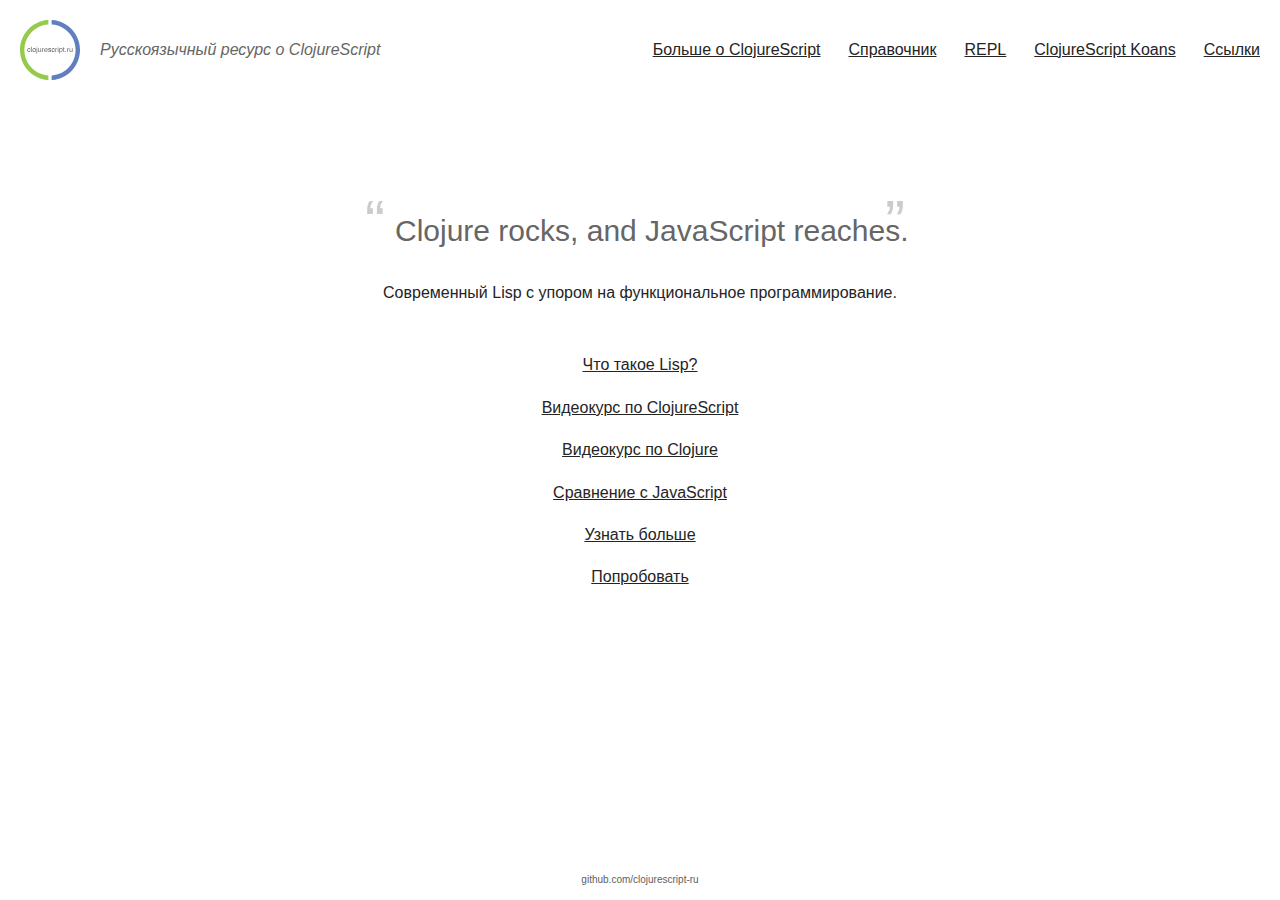
<file: index.html>
<!DOCTYPE html>
<html lang="ru">

<head>
  <meta charset="UTF-8">
  <meta name="viewport" content="width=device-width, initial-scale=1">
  <title>Русскоязычный ресурс о ClojureScript</title>
  <link rel="icon" type="image/png" href="https://clojurescript.ru/favicon.png">
  <link rel="stylesheet" href="/css/main.css">
</head>

<body>

  <header class="page-header">

    <a href="https://clojurescript.ru/" class="intro">
      <img src="/img/cljs-ring.svg" alt="clojurescript.ru logo" width="60" height="60" class="logo">
      <h1>
        <em>Русскоязычный ресурс о ClojureScript</em>
      </h1>
    </a>

    <ul class="list links">
      <li class="list-item open">
        <div>open menu</div>
      </li>
      <li class="list-item close">
        <div>&times;</div>
      </li>
      <li class="list-item">
        <a href="/about-clojurescript">Больше о ClojureScript</a>
      </li>
      <li class="list-item">
        <a href="/cheatsheet">Справочник</a>
      </li>
      <li class="list-item">
        <a href="/repl">REPL</a>
      </li>
      <li class="list-item">
        <a href="/koans">ClojureScript Koans</a>
      </li>
      <li class="list-item">
        <a href="/resources">Ссылки</a>
      </li>
    </ul>

  </header>

  <main class="main-content">

    <section class="quote">
      <blockquote cite="https://www.youtube.com/watch?v=tVooR-dF_Ag">
        Clojure rocks, and JavaScript reaches.
      </blockquote>
    </section>

    <section class="what">
      <p>Современный Lisp с упором на функциональное программирование.</p>
      <ul>
        <li>
          <a href="lisp_basics.pdf">Что такое Lisp?</a>
        </li>
        <li>
          <a href="https://www.youtube.com/playlist?list=PLHOTezm7WWkmk_NxC51xwnC2YsAut_5vX">Видеокурс по ClojureScript</a>
        </li>
        <li>
          <a href="http://clojurecourse.by/">Видеокурс по Clojure</a>
        </li>
        <li>
          <a href="/comparison">Сравнение с JavaScript</a>
        </li>
        <li>
          <a href="/about-clojurescript">Узнать больше</a>
        </li>
        <li>
          <a href="/repl">Попробовать</a>
        </li>
      </ul>
    </section>

  </main>

  <div class="div"></div>

  <footer class="page-footer">
    <a href="https://github.com/clojurescript-ru">github.com/clojurescript-ru</a>
  </footer>

  <script src="/js/main.js"></script>

</body>

</html>
</file>
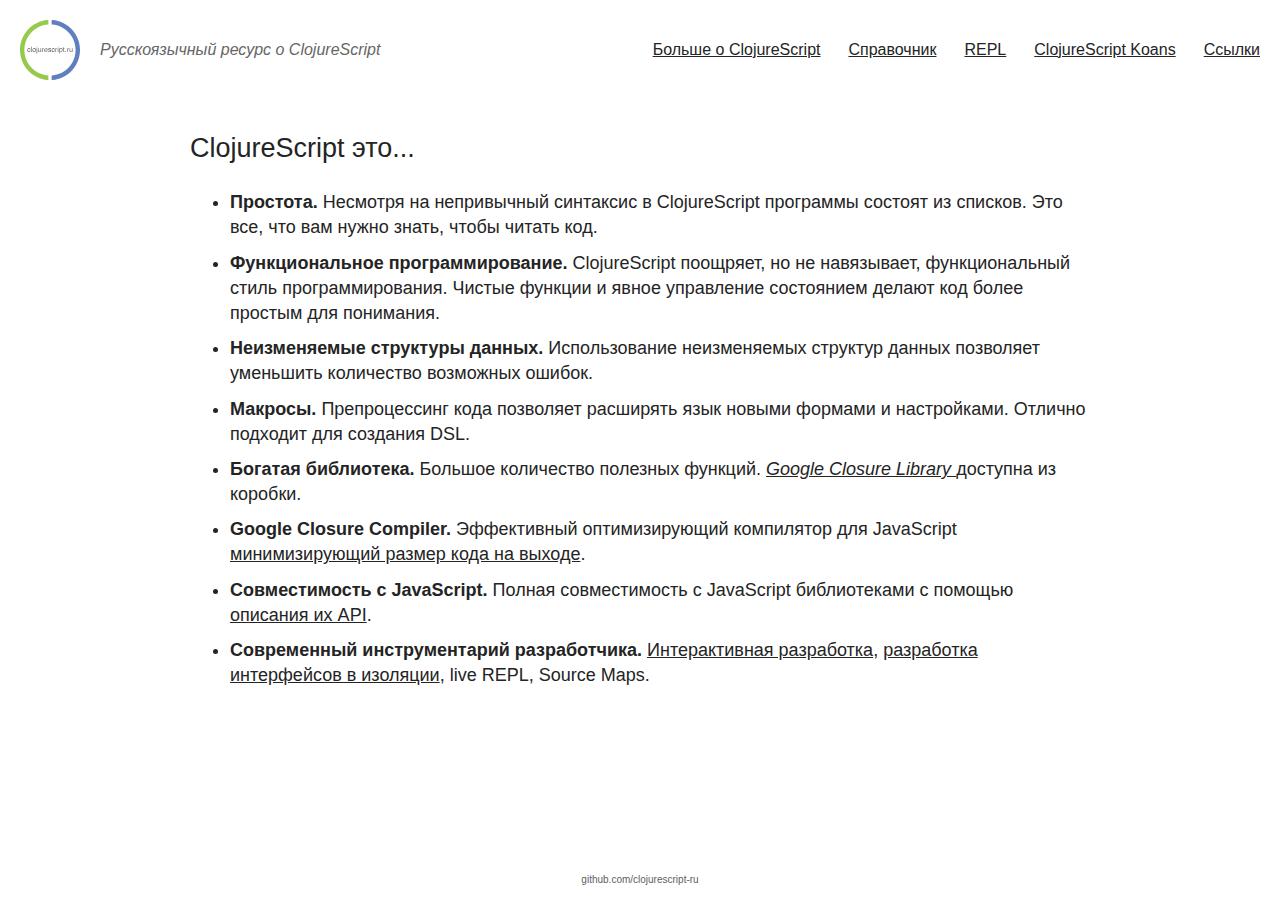
<file: about-clojurescript/index.html>
<!DOCTYPE html>
<html lang="ru">

<head>
  <meta charset="UTF-8">
  <meta name="viewport" content="width=device-width, initial-scale=1">
  <title>Больше о ClojureScript</title>
  <link rel="stylesheet" href="/css/main.css">
</head>

<body>

  <header class="page-header">

    <a href="https://clojurescript.ru/" class="intro">
      <img src="/img/cljs-ring.svg" alt="clojurescript.ru logo" width="60" height="60" class="logo">
      <h1>
        <em>Русскоязычный ресурс о ClojureScript</em>
      </h1>
    </a>

    <ul class="list links">
      <li class="list-item open">
        <div>open menu</div>
      </li>
      <li class="list-item close">
        <div>&times;</div>
      </li>
      <li class="list-item">
        <a href="/about-clojurescript">Больше о ClojureScript</a>
      </li>
      <li class="list-item">
        <a href="/cheatsheet">Справочник</a>
      </li>
      <li class="list-item">
        <a href="/repl">REPL</a>
      </li>
      <li class="list-item">
        <a href="/koans">ClojureScript Koans</a>
      </li>
      <li class="list-item">
        <a href="/resources">Ссылки</a>
      </li>
    </ul>

  </header>

  <main class="main-content">

    <article class="article">
      <h2>ClojureScript это...</h2>
      <p>
        <ul>
          <li>
            <strong>Простота.</strong>
            Несмотря на непривычный синтаксис в ClojureScript программы состоят из списков. Это все, что вам нужно знать, чтобы читать
            код.
          </li>
          <li>
            <strong>Функциональное программирование.</strong>
            ClojureScript поощряет, но не навязывает, функциональный стиль программирования. Чистые функции и явное управление состоянием
            делают код более простым для понимания.
          </li>
          <li>
            <strong>Неизменяемые структуры данных.</strong>
            Использование неизменяемых структур данных позволяет уменьшить количество возможных ошибок.
          </li>
          <li>
            <strong>Макросы.</strong>
            Препроцессинг кода позволяет расширять язык новыми формами и настройками. Отлично подходит для создания DSL.
          </li>
          <li>
            <strong>Богатая библиотека.</strong>
            Большое количество полезных функций.
            <a href="https://developers.google.com/closure/library/">
              <em>Google Closure Library</em>
            </a> доступна из коробки.
          </li>
          <li>
            <strong>Google Closure Compiler.</strong>
            Эффективный оптимизирующий компилятор для JavaScript
            <a href="https://github.com/samccone/The-cost-of-transpiling-es2015-in-2016#summary-of-findings">минимизирующий размер кода на выходе</a>.
          </li>
          <li>
            <strong>Совместимость с JavaScript.</strong>
            Полная совместимость с JavaScript библиотеками с помощью
            <a href="https://github.com/cljsjs/packages/wiki/Creating-Externs">описания их API</a>.
          </li>
          <li>
            <strong>Современный инструментарий разработчика.</strong>
            <a href="https://github.com/bhauman/lein-figwheel">Интерактивная разработка</a>,
            <a href="https://github.com/bhauman/devcards">разработка интерфейсов в изоляции</a>, live REPL, Source Maps.
          </li>
        </ul>
      </p>
    </article>

  </main>

  <div class="div"></div>

  <footer class="page-footer">
    <a href="https://github.com/clojurescript-ru">github.com/clojurescript-ru</a>
  </footer>

  <script src="/js/main.js"></script>

</body>

</html>
</file>
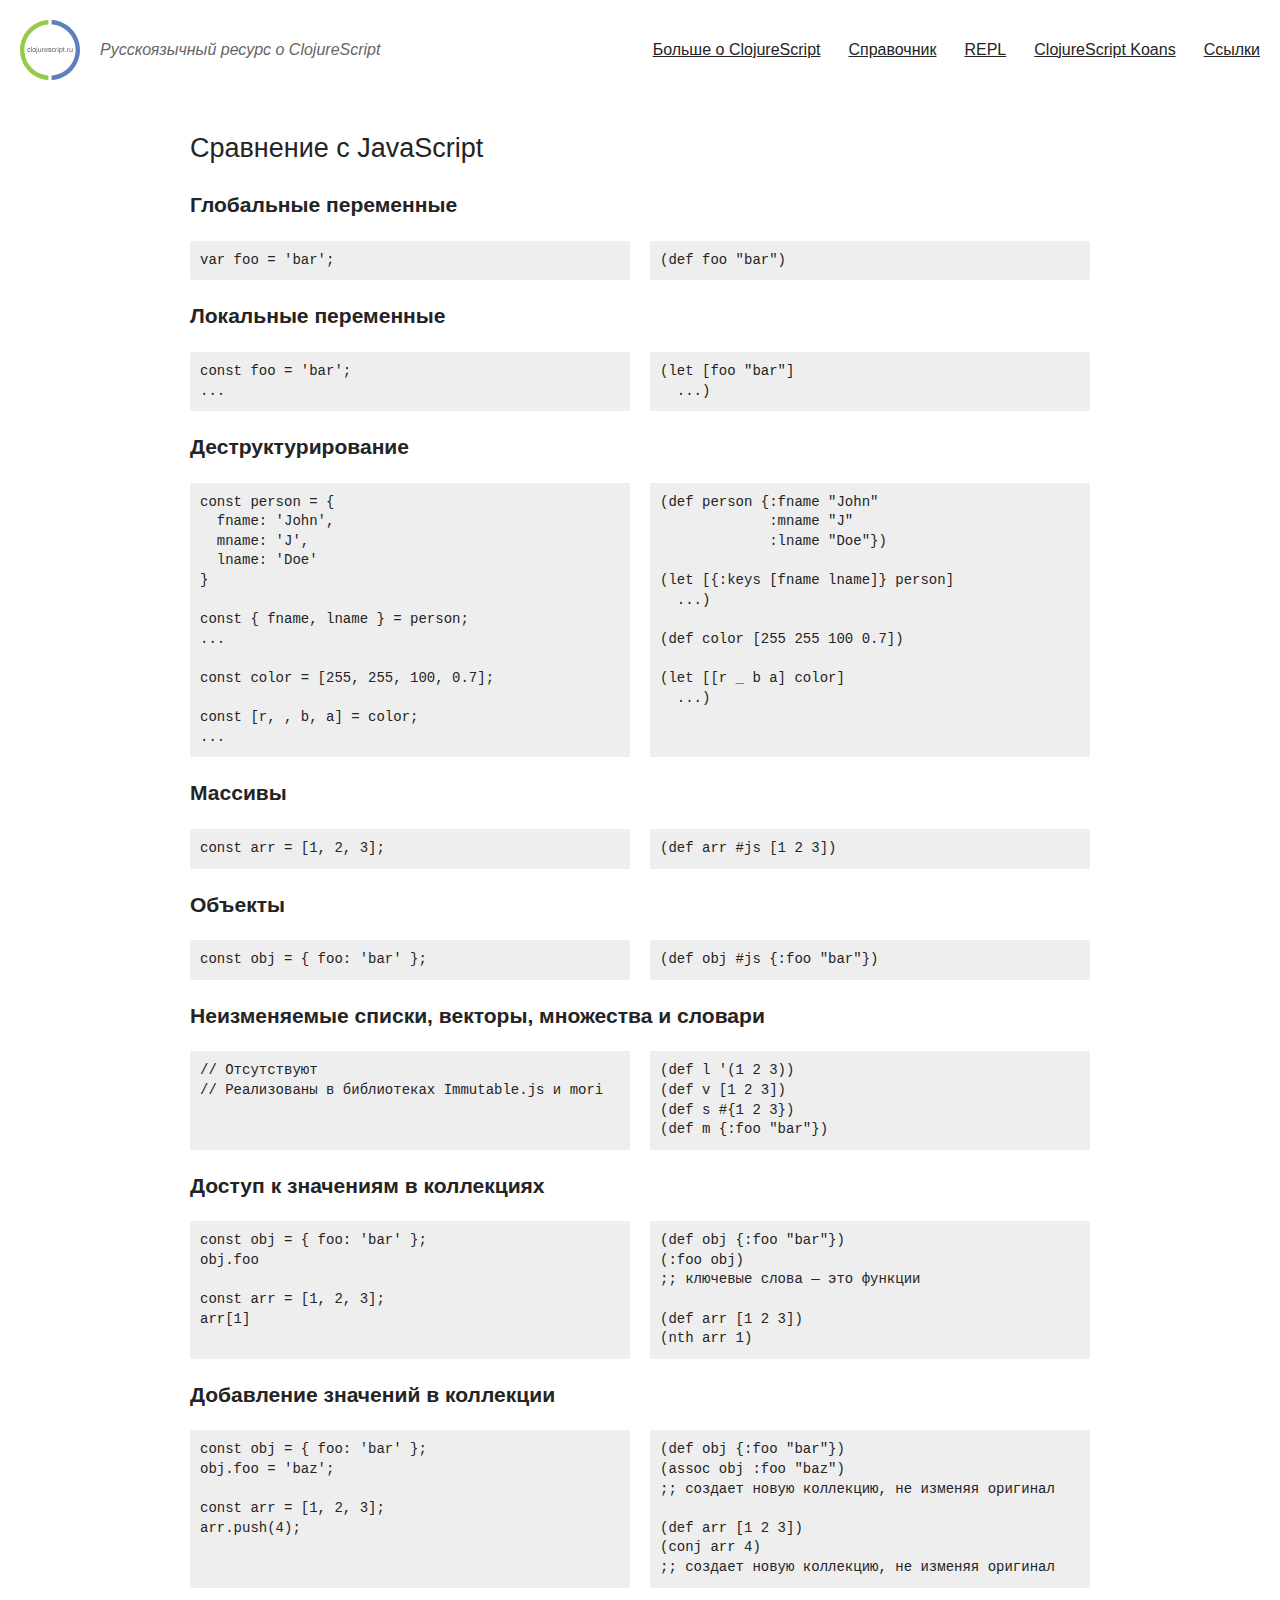
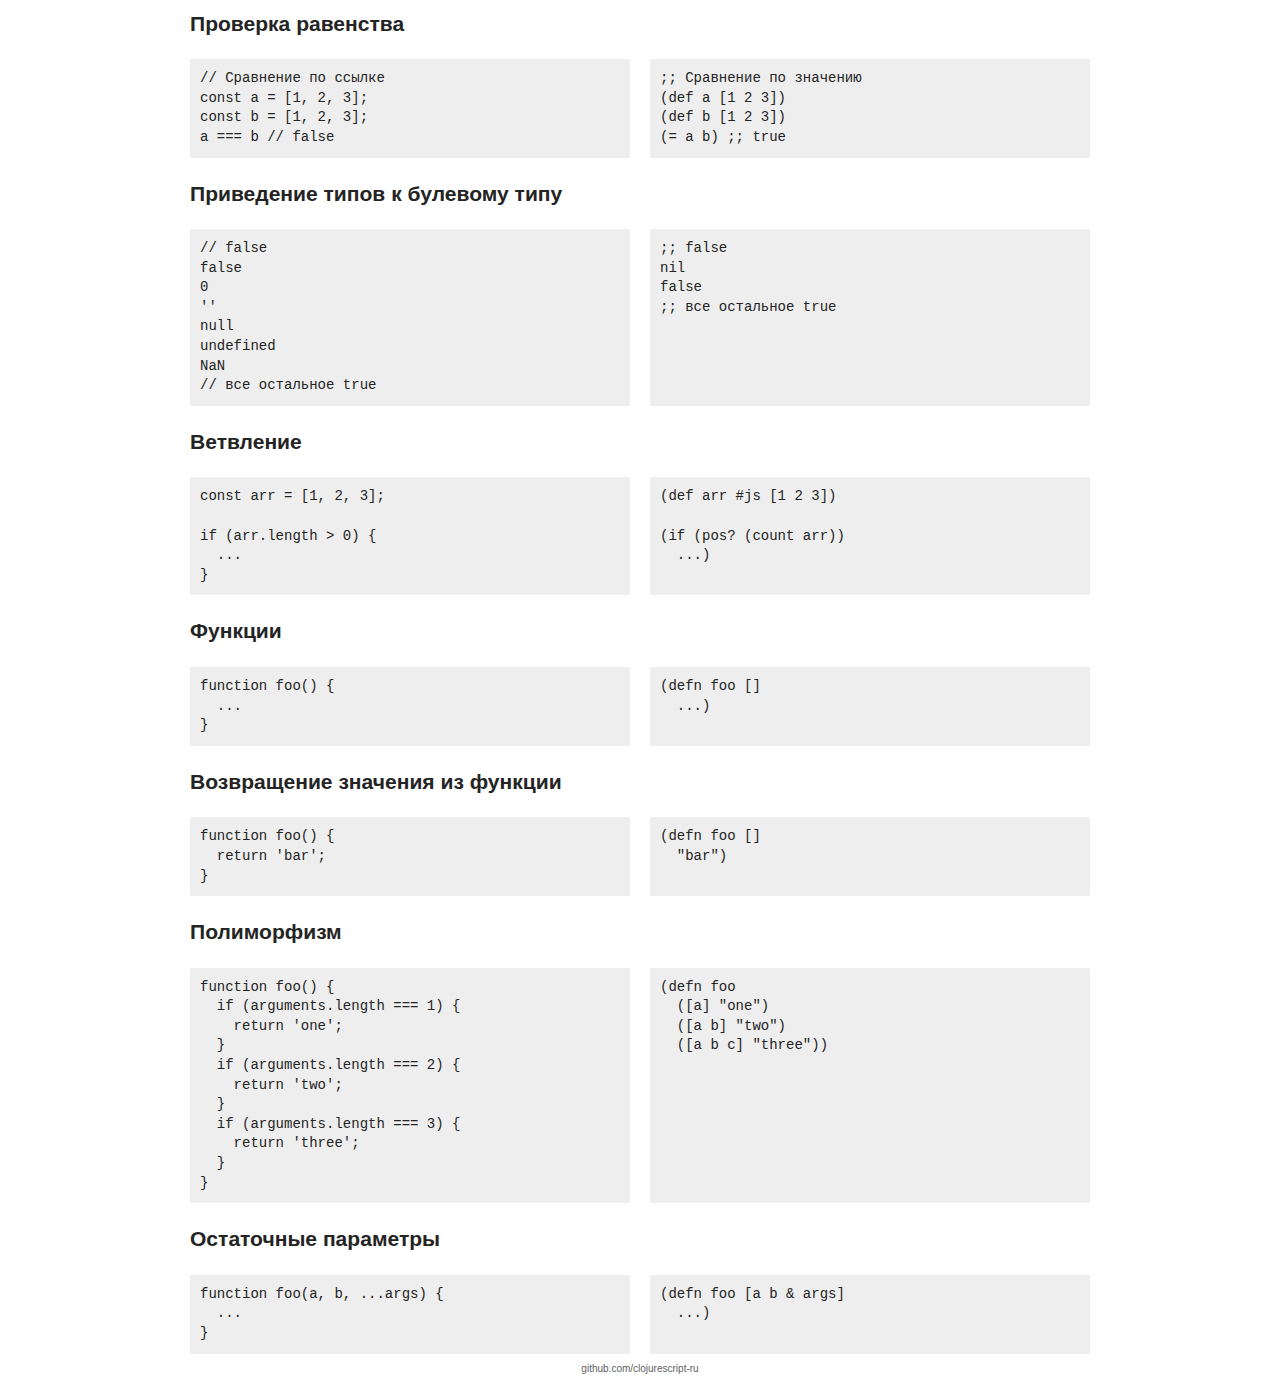
<file: comparison/index.html>
<!DOCTYPE html>
<html lang="ru">

<head>
  <meta charset="UTF-8">
  <meta name="viewport" content="width=device-width, initial-scale=1">
  <title>Сравнение с JavaScript</title>
  <link rel="stylesheet" href="/css/main.css">
</head>

<body>

  <header class="page-header">

    <a href="https://clojurescript.ru/" class="intro">
      <img src="/img/cljs-ring.svg" alt="clojurescript.ru logo" width="60" height="60" class="logo">
      <h1>
        <em>Русскоязычный ресурс о ClojureScript</em>
      </h1>
    </a>

    <ul class="list links">
      <li class="list-item open">
        <div>open menu</div>
      </li>
      <li class="list-item close">
        <div>&times;</div>
      </li>
      <li class="list-item">
        <a href="/about-clojurescript">Больше о ClojureScript</a>
      </li>
      <li class="list-item">
        <a href="/cheatsheet">Справочник</a>
      </li>
      <li class="list-item">
        <a href="/repl">REPL</a>
      </li>
      <li class="list-item">
        <a href="/koans">ClojureScript Koans</a>
      </li>
      <li class="list-item">
        <a href="/resources">Ссылки</a>
      </li>
    </ul>

  </header>

  <main class="main-content">

    <article class="article">

      <h2>Сравнение с JavaScript</h2>

      <section class="comparison">
        <h3>Глобальные переменные</h3>
        <div class="code">
          <pre>var foo = 'bar';</pre>
          <pre>(def foo "bar")</pre>
        </div>
      </section>

      <section class="comparison">
        <h3>Локальные переменные</h3>
        <div class="code">
          <pre>const foo = 'bar';
...</pre>
          <pre>(let [foo "bar"]
  ...)</pre>
        </div>
      </section>

      <section class="comparison">
        <h3>Деструктурирование</h3>
        <div class="code">
          <pre>const person = {
  fname: 'John',
  mname: 'J',
  lname: 'Doe'
}

const { fname, lname } = person;
...

const color = [255, 255, 100, 0.7];

const [r, , b, a] = color;
...</pre>
          <pre>(def person {:fname "John"
             :mname "J"
             :lname "Doe"})

(let [{:keys [fname lname]} person]
  ...)

(def color [255 255 100 0.7])

(let [[r _ b a] color]
  ...)</pre>
        </div>
      </section>

      <section class="comparison">
        <h3>Массивы</h3>
        <div class="code">
          <pre>const arr = [1, 2, 3];</pre>
          <pre>(def arr #js [1 2 3])</pre>
        </div>
      </section>

      <section class="comparison">
        <h3>Объекты</h3>
        <div class="code">
          <pre>const obj = { foo: 'bar' };</pre>
          <pre>(def obj #js {:foo "bar"})</pre>
        </div>
      </section>

      <section class="comparison">
        <h3>Неизменяемые списки, векторы, множества и словари</h3>
        <div class="code">
          <pre>// Отсутствуют
// Реализованы в библиотеках Immutable.js и mori</pre>
          <pre>(def l '(1 2 3))
(def v [1 2 3])
(def s #{1 2 3})
(def m {:foo "bar"})</pre>
        </div>
      </section>

      <section class="comparison">
        <h3>Доступ к значениям в коллекциях</h3>
        <div class="code">
          <pre>const obj = { foo: 'bar' };
obj.foo

const arr = [1, 2, 3];
arr[1]</pre>
          <pre>(def obj {:foo "bar"})
(:foo obj)
;; ключевые слова — это функции

(def arr [1 2 3])
(nth arr 1)</pre>
        </div>
      </section>

      <section class="comparison">
        <h3>Добавление значений в коллекции</h3>
        <div class="code">
          <pre>const obj = { foo: 'bar' };
obj.foo = 'baz';

const arr = [1, 2, 3];
arr.push(4);</pre>
          <pre>(def obj {:foo "bar"})
(assoc obj :foo "baz")
;; создает новую коллекцию, не изменяя оригинал

(def arr [1 2 3])
(conj arr 4)
;; создает новую коллекцию, не изменяя оригинал</pre>
        </div>
      </section>

      <section class="comparison">
        <h3>Проверка равенства</h3>
        <div class="code">
          <pre>// Сравнение по ссылке
const a = [1, 2, 3];
const b = [1, 2, 3];
a === b // false</pre>
          <pre>;; Сравнение по значению
(def a [1 2 3])
(def b [1 2 3])
(= a b) ;; true</pre>
        </div>
      </section>

      <section class="comparison">
        <h3>Приведение типов к булевому типу</h3>
        <div class="code">
          <pre>// false
false
0
''
null
undefined
NaN
// все остальное true</pre>
          <pre>;; false
nil
false
;; все остальное true</pre>
        </div>
      </section>

      <section class="comparison">
        <h3>Ветвление</h3>
        <div class="code">
          <pre>const arr = [1, 2, 3];

if (arr.length > 0) {
  ...
}</pre>
          <pre>(def arr #js [1 2 3])

(if (pos? (count arr))
  ...)</pre>
        </div>
      </section>

      <section class="comparison">
        <h3>Функции</h3>
        <div class="code">
          <pre>function foo() {
  ...
}</pre>
          <pre>(defn foo []
  ...)</pre>
        </div>
      </section>

      <section class="comparison">
        <h3>Возвращение значения из функции</h3>
        <div class="code">
          <pre>function foo() {
  return 'bar';
}</pre>
          <pre>(defn foo []
  "bar")</pre>
        </div>
      </section>

      <section class="comparison">
        <h3>Полиморфизм</h3>
        <div class="code">
          <pre>function foo() {
  if (arguments.length === 1) {
    return 'one';
  }
  if (arguments.length === 2) {
    return 'two';
  }
  if (arguments.length === 3) {
    return 'three';
  }
}</pre>
          <pre>(defn foo
  ([a] "one")
  ([a b] "two")
  ([a b c] "three"))</pre>
        </div>
      </section>

      <section class="comparison">
        <h3>Остаточные параметры</h3>
        <div class="code">
          <pre>function foo(a, b, ...args) {
  ...
}</pre>
          <pre>(defn foo [a b &amp; args]
  ...)</pre>
        </div>
      </section>

    </article>

  </main>

  <footer class="page-footer">
    <a href="https://github.com/clojurescript-ru">github.com/clojurescript-ru</a>
  </footer>

  <script src="/js/main.js"></script>

</body>

</html>
</file>
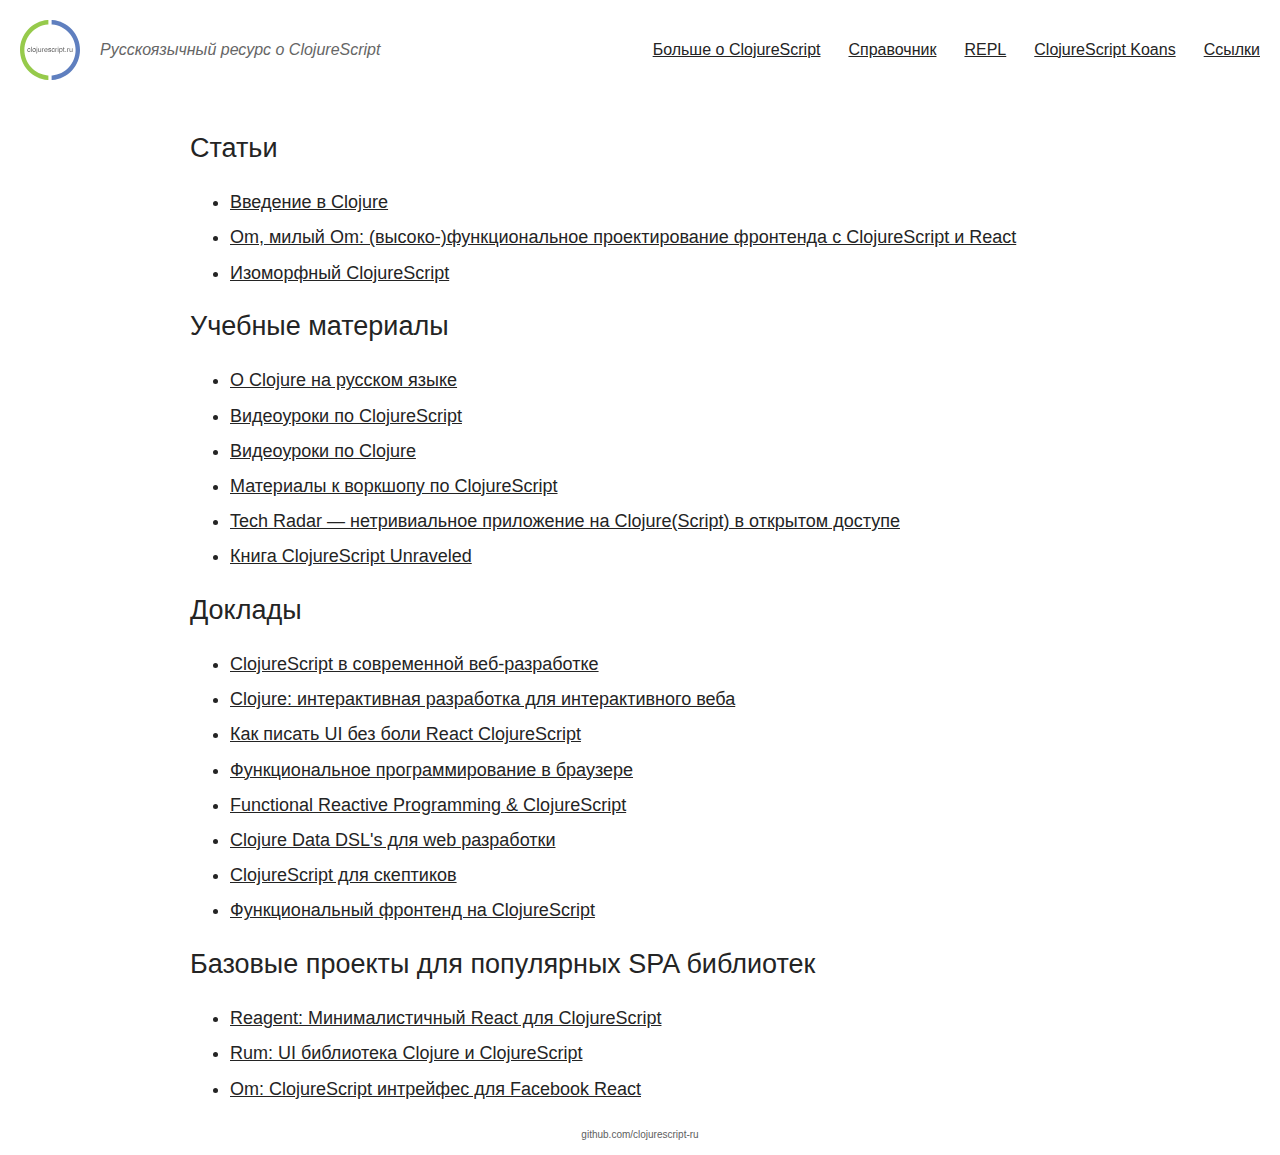
<file: resources/index.html>
<!DOCTYPE html>
<html lang="ru">
<head>
  <meta charset="UTF-8">
  <meta name="viewport" content="width=device-width, initial-scale=1">
  <title>Полезные ссылки</title>
  <link rel="stylesheet" href="/css/main.css">
</head>
<body>

  <header class="page-header">

    <a href="https://clojurescript.ru/" class="intro">
      <img src="/img/cljs-ring.svg" alt="clojurescript.ru logo" width="60" height="60" class="logo">
      <h1><em>Русскоязычный ресурс о ClojureScript</em></h1>
    </a>

    <ul class="list links">
      <li class="list-item open">
        <div>open menu</div>
      </li>
      <li class="list-item close">
        <div>&times;</div>
      </li>
      <li class="list-item">
        <a href="/about-clojurescript">Больше о ClojureScript</a>
      </li>
      <li class="list-item">
        <a href="/cheatsheet">Справочник</a>
      </li>
      <li class="list-item">
        <a href="/repl">REPL</a>
      </li>
      <li class="list-item">
        <a href="/koans">ClojureScript Koans</a>
      </li>
      <li class="list-item">
        <a href="/resources">Ссылки</a>
      </li>
    </ul>

  </header>

  <main class="main-content">

    <article class="article">

      <h2>Статьи</h2>
      <ul>
        <li>
          <a href="http://alexott.net/ru/clojure/clojure-intro/">Введение в Clojure</a>
        </li>
        <li>
          <a href="http://frontender.info/om-sweet-om-high-functional-frontend-engineering-with-clojurescript-and-react/">Om, милый Om: (высоко-﻿)﻿функциональное проектирование фронтенда с ClojureScript и React</a>
        </li>
        <li>
          <a href="http://exdis.me/post/119174889184/clojurescript-1">Изоморфный ClojureScript</a>
        </li>
      </ul>

      <h2>Учебные материалы</h2>
      <ul>
        <li>
          <a href="http://alexott.net/ru/clojure/">О Clojure на русском языке</a>
        </li>
        <li>
          <a href="https://www.youtube.com/playlist?list=PLHOTezm7WWkmk_NxC51xwnC2YsAut_5vX">Видеоуроки по ClojureScript</a>
        </li>
        <li>
          <a href="http://clojurecourse.by/">Видеоуроки по Clojure</a>
        </li>
        <li>
          <a href="https://github.com/roman01la/clojurescript-workshop">Материалы к воркшопу по ClojureScript</a>
        </li>
        <li>
          <a href="https://github.com/abtv/tech-radar">Tech Radar — нетривиальное приложение на Clojure(Script) в открытом доступе</a>
        </li>
        <li>
          <a href="https://funcool.github.io/clojurescript-unraveled/">Книга ClojureScript Unraveled</a>
        </li>
      </ul>

      <h2>Доклады</h2>
      <ul>
        <li>
          <a href="https://www.youtube.com/watch?v=vqNXGE-f4bM">ClojureScript в современной веб-разработке</a>
        </li>
        <li>
          <a href="https://www.youtube.com/watch?v=m_nlBeNIhZo">Clojure: интерактивная разработка для интерактивного веба</a>
        </li>
        <li>
          <a href="https://www.youtube.com/watch?v=aFUiULAC6zk">Как писать UI без боли React ClojureScript</a>
        </li>
        <li>
          <a href="https://www.youtube.com/watch?v=CohpRapbXqA">Функциональное программирование в браузере</a>
        </li>
        <li>
          <a href="https://www.youtube.com/watch?v=R4sTvHXkToQ">Functional Reactive Programming &amp; ClojureScript</a>
        </li>
        <li>
          <a href="https://www.youtube.com/watch?v=urQ5o754TU4">Clojure Data DSL's для web разработки</a>
        </li>
        <li>
          <a href="https://www.youtube.com/watch?v=zJjaOeNoIhY">ClojureScript для скептиков</a>
        </li>
        <li>
          <a href="https://www.youtube.com/watch?v=f5a4QKzFt5Q">Функциональный фронтенд на ClojureScript</a>
        </li>
      </ul>


      <h2>Базовые проекты для популярных SPA библиотек</h2>
      <ul>
        <li>
          <a href="https://github.com/gadfly361/reagent-figwheel">Reagent: Минималистичный React для ClojureScript</a>
        </li>
        <li>
          <a href="https://github.com/martinklepsch/tenzing">Rum: UI библиотека Clojure и ClojureScript</a>
        </li>
        <li>
          <a href="https://github.com/brentvatne/om-starter">Om: ClojureScript интрейфес для Facebook React</a>
        </li>
      </ul>

    </article>

  </main>

  <footer class="page-footer">
    <a href="https://github.com/clojurescript-ru">github.com/clojurescript-ru</a>
  </footer>

  <script src="/js/main.js"></script>

</body>
</html>
</file>
<file: css/main.css>
html {
  box-sizing: border-box;
}
html *,
html *:before,
html *:after {
  box-sizing: inherit;
}
html,
body {
  width: 100%;
  height: 100%;
}
body {
  margin: 0;
  color: #242424;
  background: #fff;
  font-size: 18px;
  letter-spacing: 0;
  font-style: normal;
  -webkit-font-smoothing: antialiased;
  -moz-osx-font-smoothing: grayscale;
  -moz-font-feature-settings: "liga" on;
  line-height: 1.4;
  text-rendering: optimizeLegibility;
  display: flex;
  flex-direction: column;
}
pre span[title]:before,
body {
  font-family: -apple-system, BlinkMacSystemFont, "Segoe UI", "Roboto", "Oxygen", "Ubuntu", "Cantarell", "Open Sans", "Helvetica Neue", sans-serif;
}
::selection {
  background: #5F7FBF;
  color: #fff;
}
a {
  color: #242424;
}
pre {
  flex: 1;
  font-size: 14px;
  font-family: monospace, sans-serif;
  background: #eee;
  border-radius: 2px;
  display: inline-block;
  padding: 2px 4px;
  margin: 0;
}
kbd {
  padding: 0 2px;
  font-size: 14px;
}
article ul li {
  margin: 10px 0;
}
.list {
  margin: 0;
  padding: 0;
  list-style: none;
}
main {
  padding: 0 10px;
}
.div {
  flex: 1;
}
h1 {
  font-size: 16px;
  font-weight: normal;
  color: #666;
}
h2 {
  font-weight: normal;
}
blockquote {
  font-size: 30px;
  font-weight: normal;
  color: #666;
  position: relative;
  padding: 0 0 0 30px;
}
blockquote:before {
  top: -30px;
  left: 0;
  content: '\201C';
}
blockquote:after {
  right: 10px;
  content: '\201D';
  top: -30px;
}
blockquote:after,
blockquote:before {
  color: #ccc;
  font-size: 60px;
  position: absolute;
}
pre span[title] {
  position: relative;
}
pre span[title].macro {
  color: #B51DAA;
}
pre span[title].fn {
  color: #1473C4;
}
pre span[title].str {
  color: #406B25;
}
pre span[title]:hover {
  color: #5F7FBF;
}
pre span[title]:hover:before {
  display: block;
}
pre span[title]:before {
  content: attr(title);
  position: absolute;
  display: none;
  background: rgba(0, 0, 0, 0.9);
  color: #fff;
  font-size: 12px;
  padding: 4px 8px;
  border-radius: 2px;
  left: 50%;
  top: 0;
  transform: translate3d(-50%, -110%, 0);
}
.row {
  display: flex;
}
.row p {
  flex: 1;
  margin: 0 0 0 30px;
  font-size: 16px;
}
.quote {
  max-width: 630px;
  margin: 120px auto 0;
}
.what {
  max-width: 600px;
  margin: 30px auto 0;
  text-align: center;
  font-size: 16px;
}
.what ul {
  margin: 50px 0;
  padding: 0;
  list-style: none;
}
.what ul li {
  margin: 20px 0;
}
.page-header {
  padding: 20px 20px 10px;
  height: 90px;
  min-height: 90px;
  display: flex;
  justify-content: space-between;
}
.article,
.repl {
  max-width: 900px;
  margin: 40px auto 0;
}
.intro {
  display: flex;
  text-decoration: none;
}
.logo {
  margin: 0 20px 0 0;
}
.logo + h1 {
  margin: 0;
  display: flex;
  align-items: center;
}
.list.links {
  display: flex;
  font-size: 16px;
  align-items: center;
}
.list-item {
  margin: 0 14px;
}
.list-item:first-child {
  margin: 0 14px 0 0;
}
.list-item:last-child {
  margin: 0 0 0 14px;
}
.page-footer {
  text-align: center;
  padding: 0 0 10px;
}
.page-footer a {
  text-decoration: none;
  font-size: 10px;
  color: #606060;
}

.list-item.open,
.list-item.close {
  display: none;
}

.list-item.open div {
  font-size: 0;
}

@media only screen and (max-width: 680px) {
  .row {
    flex-direction: column;
  }
  .row p {
    margin: 10px 0 0;
  }
}

@media only screen and (max-width: 900px) {
  .list.links {
    flex-direction: column;
    align-items: flex-start;
    padding: 0 10px;
    background: #eee;
    position: fixed;
    right: 0;
    top: 0;
    z-index: 1;
    transform: translate3d(100%, 0, 0);
    transition: transform 200ms ease-in-out;
  }
  .list-item.close {
    display: block;
  }
  .list.links.open {
    transform: translate3d(0, 0, 0);
  }
  .list-item:first-child,
  .list-item:last-child,
  .list-item {
    margin: 10px 0;
  }
  .list-item.open {
    position: absolute;
    left: -50px;
    top: 38px;
    display: block;
  }
  .list-item.open div {
    font-size: 0;
    width: 28px;
    height: 4px;
    background: #666;
    border-radius: 2px;
  }
  .list-item.open div:before {
    content: '';
    display: block;
    position: absolute;
    top: -6px;
    width: 28px;
    height: 4px;
    background: #666;
    border-radius: 2px;
  }
  .list-item.open div:after {
    content: '';
    display: block;
    position: absolute;
    top: 6px;
    width: 28px;
    height: 4px;
    background: #666;
    border-radius: 2px;
  }
}

.comparison .code {
  display: flex;
}
.comparison pre:first-child {
  margin: 0 20px 0 0;
}
.comparison pre {
  flex: 1;
  padding: 10px;
}

/* Outer console element */
.wrapper {
  max-width: 600px;
  border: 1px solid #999;
  border-radius: 2px;
  padding: 4px;
  background: #fff;
  margin: 30px auto 0;
}
#console {
  height: 260px;
  position: relative;
  font-size: 14px;
}
/* The inner console element. */
.jqconsole {
  background-color: #fff;
}
.jqconsole-prompt {
  color: #000;
}
.jqconsole-old-prompt {
  color: #000;
  font-weight: normal;
}
.jqconsole-input {
  color: #000;
}
.jqconsole-old-input {
  color: #000;
  font-weight: normal;
}
.jqconsole-output {
  font-weight: lighter;
  font-family:monospace;
  color: grey;
}
.jqconsole-return {
  font-weight: normal;
  font-family:monospace;
  color: #000;
}
.jqconsole-error {
  font-weight: normal;
  font-family:monospace;
  color: #C03515;
}
/* The cursor. */
.jqconsole-cursor {
  font-weight: normal;
  font-family:monospace;
  background-color: #666;
}
/* The cursor color when the console looses focus. */
.jqconsole-blurred .jqconsole-cursor {
  font-weight: normal;
  font-family:monospace;
  background-color: #ccc;
}

.jqconsole-composition {
  background-color: red;
}
</file>
